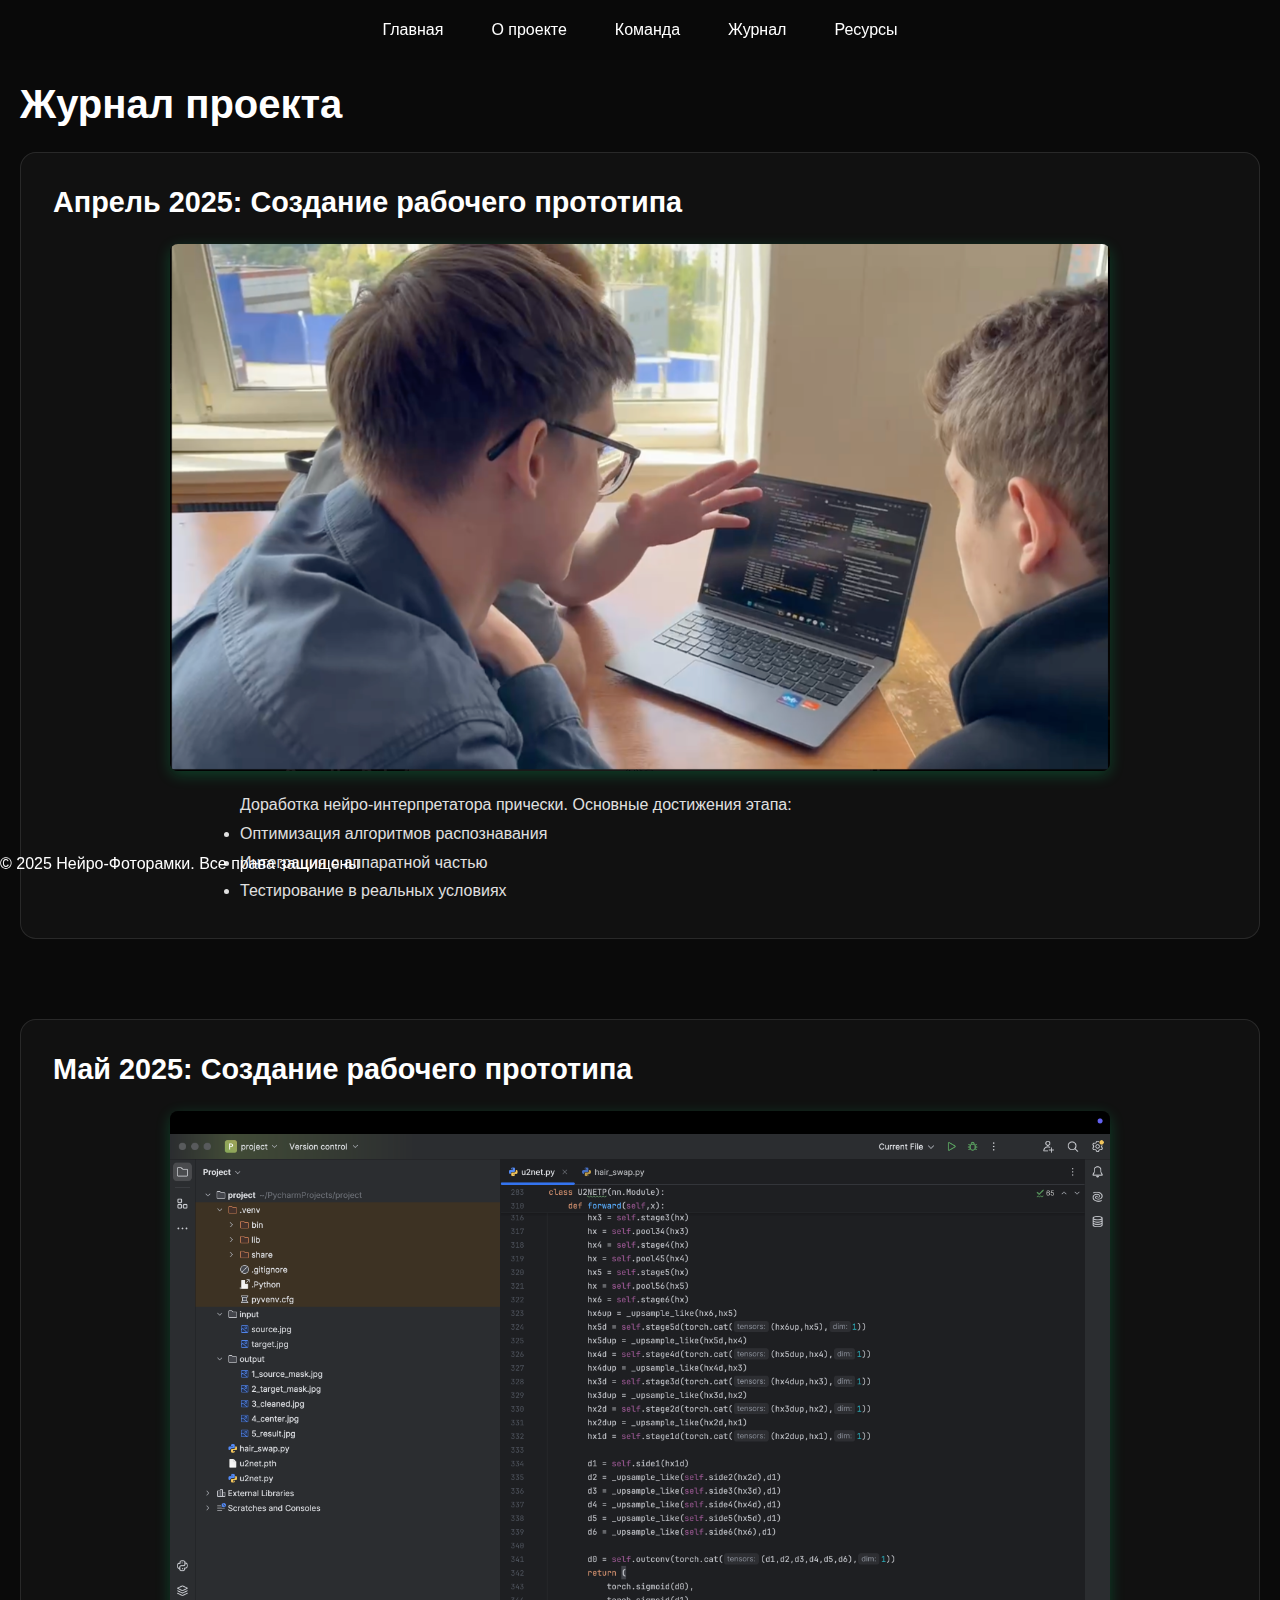
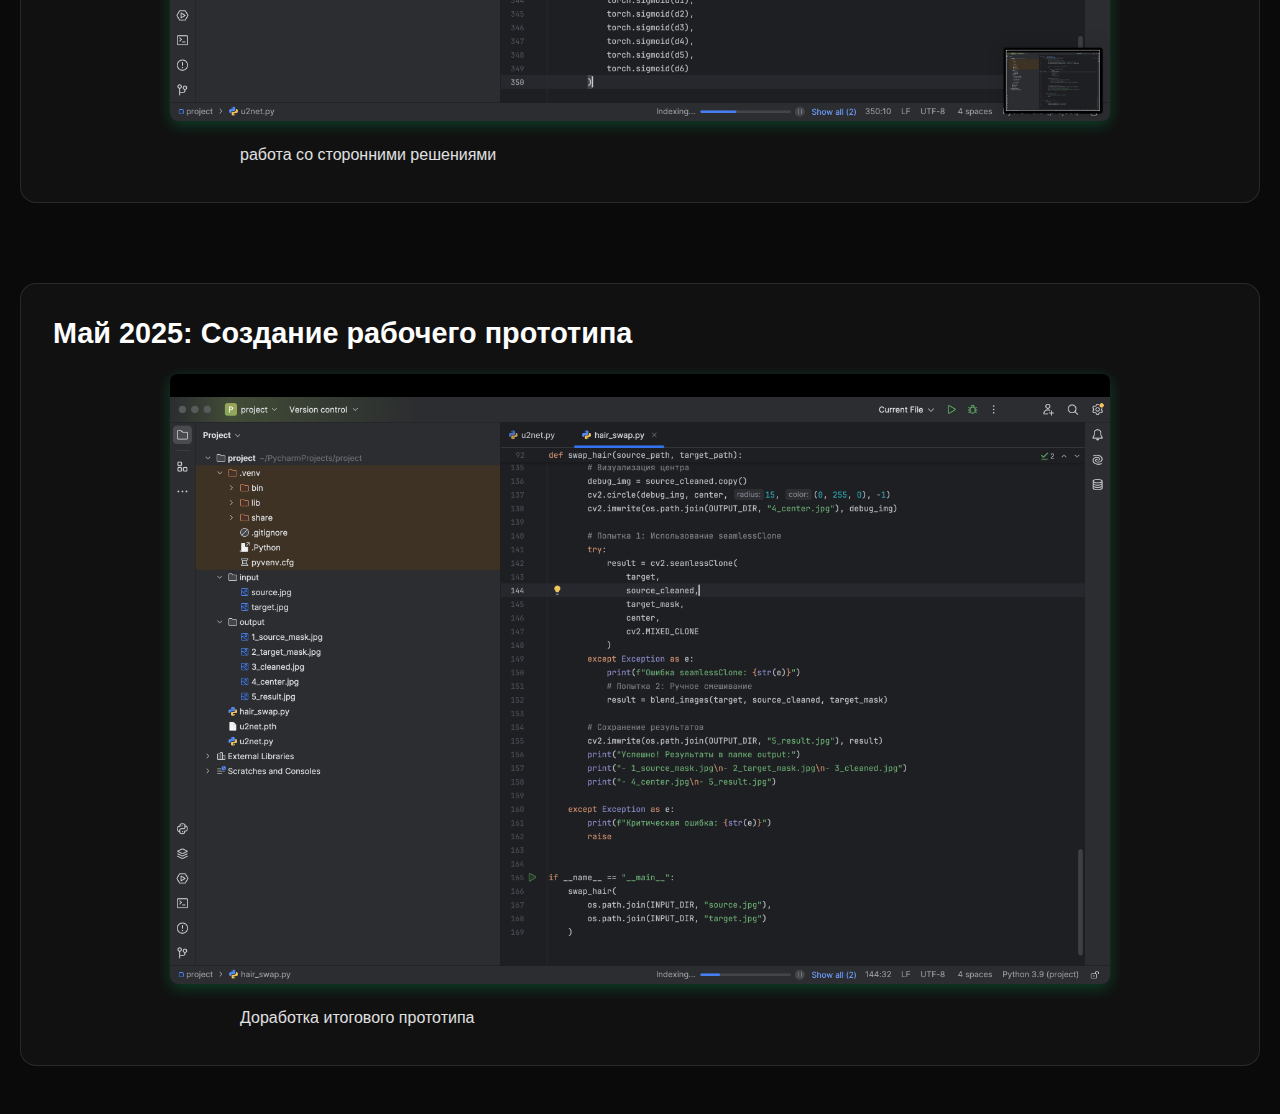
<file: site/journal.html>
<!DOCTYPE html>
<html lang="ru">
<head>
    <meta charset="UTF-8">
    <title>Журнал - Умный город</title>
    <link href="https://fonts.googleapis.com/css2?family=Roboto:wght@300;400;700&display=swap" rel="stylesheet">
    <link rel="stylesheet" href="css/style.css">
    <style>
        /* Добавляем специфичные стили для страницы журнала */
        .journal-post img {
            display: block;
            width: 80%;
            height: auto;
            margin: 20px auto;
            border-radius: 8px;
            box-shadow: 0 4px 15px rgba(0, 255, 136, 0.2);
        }

        @media (max-width: 768px) {
            .journal-post img {
                width: 95%;
                margin: 15px auto;
            }
        }
    </style>
</head>
<body>
    <nav class="navbar">
        <ul class="nav-list">
            <li><a href="index.html" class="nav-link">Главная</a></li>
            <li><a href="about.html" class="nav-link">О проекте</a></li>
            <li><a href="team.html" class="nav-link">Команда</a></li>
            <li><a href="journal.html" class="nav-link active">Журнал</a></li>
            <li><a href="resources.html" class="nav-link">Ресурсы</a></li>
        </ul>
    </nav>

    <div class="container">
        <h2 class="section-title">Журнал проекта</h2>

        <div class="journal-post">
            <h3>Апрель 2025: Создание рабочего прототипа</h3>
            <img src="images/progress-1.jpg" alt="Прогресс разработки">
            <div class="post-content">
                <p>Доработка нейро-интерпретатора прически. Основные достижения этапа:</p>
                <ul>
                    <li>Оптимизация алгоритмов распознавания</li>
                    <li>Интеграция с аппаратной частью</li>
                    <li>Тестирование в реальных условиях</li>
                </ul>
            </div>
        </div>
    </div>

    <div class="container">
        <div class="journal-post">
            <h3>Май 2025: Создание рабочего прототипа</h3>
            <img src="images/Снимок экрана 2025-05-14 в 15.18.56.png" alt="Прогресс разработки">
            <div class="post-content">
                <p> работа со сторонними решениями</p>
            </div>
        </div>
    </div>

    <div class="container">
        <div class="journal-post">
            <h3>Май 2025: Создание рабочего прототипа</h3>
            <img src="images/Снимок экрана 2025-05-14 в 15.18.54.png" alt="Прогресс разработки">
            <div class="post-content">
                <p> Доработка итогового прототипа</p>
            </div>
        </div>
    </div>


    <footer class="footer">
        <p>© 2025 Нейро-Фоторамки. Все права защищены</p>
    </footer>
</body>
</html>
</file>
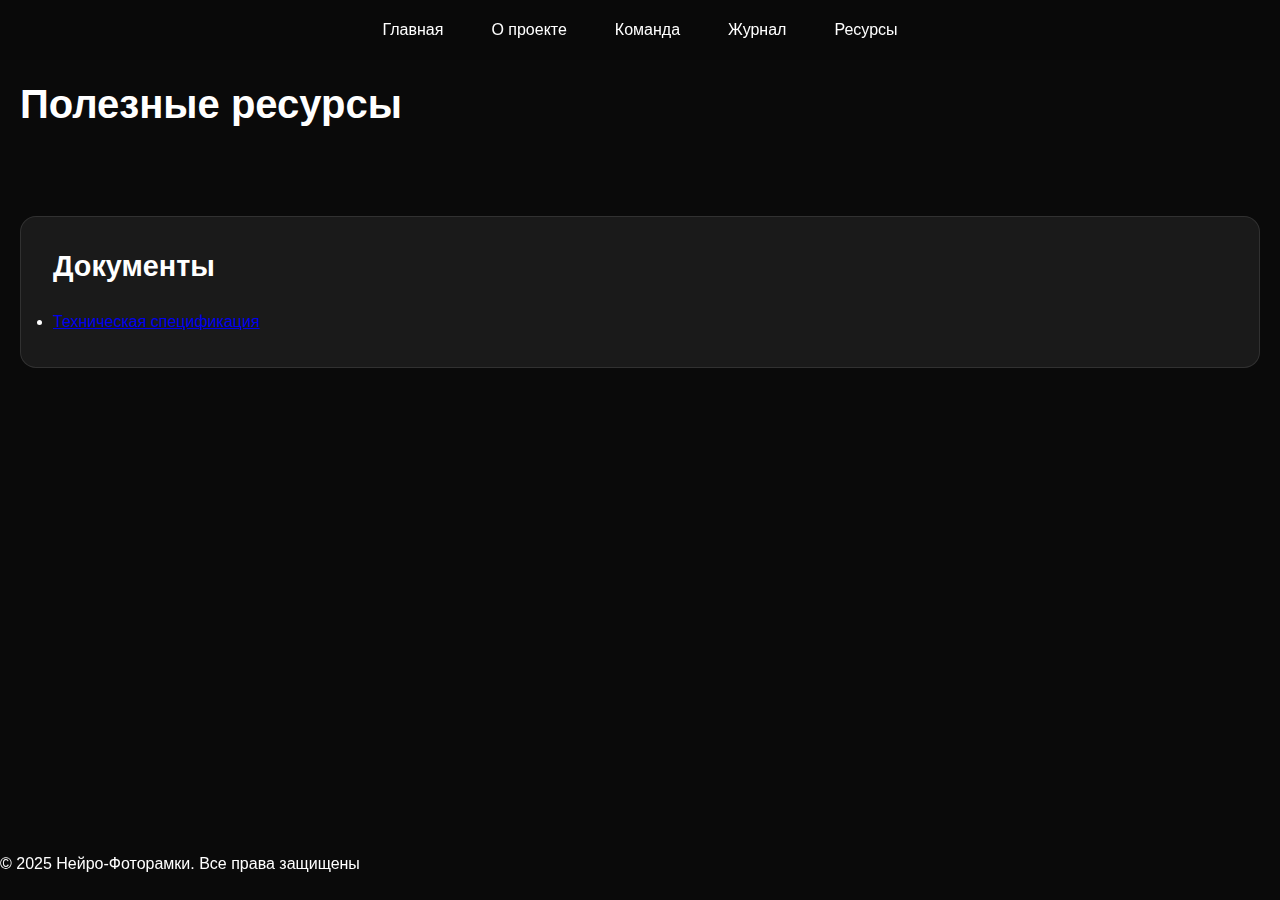
<file: site/resources.html>
<!DOCTYPE html>
<html lang="ru">
<head>
    <meta charset="UTF-8">
    <title>Ресурсы - Умный город</title>
    <link href="https://fonts.googleapis.com/css2?family=Roboto:wght@300;400;700&display=swap" rel="stylesheet">
    <link rel="stylesheet" href="css/style.css">
</head>
<body>
    <!-- Вставьте этот код в каждый файл (about.html, team.html и др.) -->
    <nav class="navbar">
        <ul class="nav-list">
            <li><a href="index.html" class="nav-link">Главная</a></li>
            <li><a href="about.html" class="nav-link">О проекте</a></li>
            <li><a href="team.html" class="nav-link">Команда</a></li>
            <li><a href="journal.html" class="nav-link">Журнал</a></li>
            <li><a href="resources.html" class="nav-link">Ресурсы</a></li>
        </ul>
    </nav>

    <div class="container">
        <h2>Полезные ресурсы</h2>
        <div class="card-grid">
            <div class="card">
                <h3>Документы</h3>
                <ul>
                    <li><a href="#">Техническая спецификация</a></li>
                </ul>
            </div>
        </div>
    </div>

    <footer class="footer">
        <p>© 2025 Нейро-Фоторамки. Все права защищены</p>
    </footer>
</body>
</html>
</file>
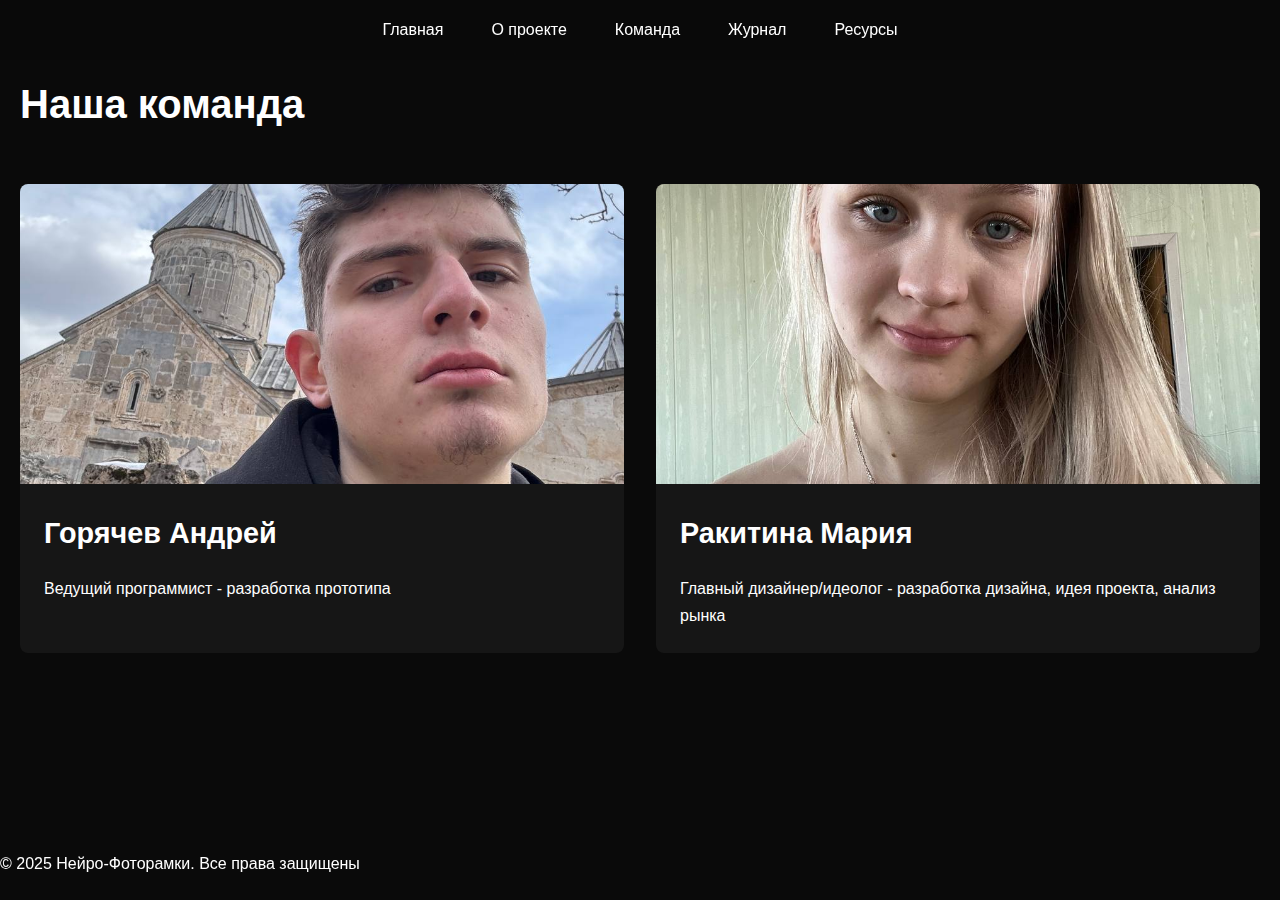
<file: site/team.html>
<!DOCTYPE html>
<html lang="ru">
<head>
    <meta charset="UTF-8">
    <title>Команда - Умный город</title>
    <link href="https://fonts.googleapis.com/css2?family=Roboto:wght@300;400;700&display=swap" rel="stylesheet">
    <link rel="stylesheet" href="css/style.css">
    <style>
        /* Добавляем специфичные стили для страницы команды */
        .team-card img {
            width: 100%;
            height: 300px;
            object-fit: cover;
            border-radius: 8px 8px 0 0;
        }

        .card-grid {
            display: grid;
            grid-template-columns: repeat(auto-fit, minmax(300px, 1fr));
            gap: 2rem;
            padding: 2rem 0;
        }

        .team-card {
            background: rgba(255, 255, 255, 0.05);
            border-radius: 8px;
            transition: transform 0.3s;
        }

        .team-card:hover {
            transform: translateY(-5px);
        }

        .member-info {
            padding: 1.5rem;
        }

        @media (max-width: 768px) {
            .card-grid {
                grid-template-columns: 1fr;
            }

            .team-card img {
                height: 250px;
            }
        }
    </style>
</head>
<body>
    <nav class="navbar">
        <ul class="nav-list">
            <li><a href="index.html" class="nav-link">Главная</a></li>
            <li><a href="about.html" class="nav-link">О проекте</a></li>
            <li><a href="team.html" class="nav-link">Команда</a></li>
            <li><a href="journal.html" class="nav-link">Журнал</a></li>
            <li><a href="resources.html" class="nav-link">Ресурсы</a></li>
        </ul>
    </nav>

    <div class="container">
        <h2>Наша команда</h2>
        <div class="card-grid">
            <div class="team-card">
                <img src="images/photo_2025-05-14 15.55.10.jpeg" alt="Горячев Андрей">
                <div class="member-info">
                    <h3>Горячев Андрей</h3>
                    <p>Ведущий программист - разработка прототипа</p>
                </div>
            </div>

            <div class="team-card">
                <img src="images/photo_2025-05-14 15.55.16.jpeg" alt="Ракитина Мария">
                <div class="member-info">
                    <h3>Ракитина Мария</h3>
                    <p>Главный дизайнер/идеолог - разработка дизайна, идея проекта, анализ рынка</p>
                </div>
            </div>
        </div>
    </div>

    <footer class="footer">
        <p>© 2025 Нейро-Фоторамки. Все права защищены</p>
    </footer>
</body>
</html>
</file>
<file: site/css/style.css>
/* Основные переменные */
:root {
    --black: #0a0a0a;
    --white: #ffffff;
    --accent: #00ff88;
    --gray: #1a1a1a;
    --transition: all 0.3s cubic-bezier(0.25, 0.8, 0.25, 1);
}

/* Сброс стилей */
* {
    margin: 0;
    padding: 0;
    box-sizing: border-box;
    font-family: 'Inter', sans-serif;
}

body {
    background: var(--black);
    color: var(--white);
    line-height: 1.7;
    overflow-x: hidden;
}

/* Типографика */
h1, h2, h3 {
    font-weight: 700;
    line-height: 1.2;
    margin-bottom: 1.5rem;
}

h1 { font-size: 3.5rem; }
h2 { font-size: 2.5rem; }
h3 { font-size: 1.8rem; }

/* Навигация */
.navbar {
    position: fixed;
    top: 0;
    width: 100%;
    background: rgba(10, 10, 10, 0.95);
    backdrop-filter: blur(10px);
    z-index: 1000;
    padding: 1rem 2rem;
}

.nav-list {
    display: flex;
    justify-content: center;
    gap: 3rem;
    list-style: none;
}

.nav-link {
    color: var(--white);
    text-decoration: none;
    font-weight: 500;
    position: relative;
    padding: 0.5rem 0;
}

.nav-link::after {
    content: '';
    position: absolute;
    bottom: 0;
    left: 0;
    width: 0;
    height: 2px;
    background: var(--accent);
    transition: var(--transition);
}

.nav-link:hover::after {
    width: 100%;
}

/* Герой-секция */
.hero {
    height: 100vh;
    display: flex;
    align-items: center;
    justify-content: center;
    text-align: center;
    padding: 0 2rem;
    background: linear-gradient(rgba(0,0,0,0.7), rgba(0,0,0,0.7)),
                url('../images/hero-dark.jpg') center/cover;
}

.hero h1 {
    font-size: 4rem;
    margin-bottom: 2rem;
    text-shadow: 0 4px 20px rgba(0,255,136,0.3);
}

/* Карточки */
.card-grid {
    display: grid;
    grid-template-columns: repeat(auto-fit, minmax(300px, 1fr));
    gap: 2rem;
    padding: 4rem 0;
}

.card {
    background: var(--gray);
    border-radius: 16px;
    padding: 2rem;
    transition: var(--transition);
    border: 1px solid rgba(255,255,255,0.1);
}

.card:hover {
    transform: translateY(-10px);
    box-shadow: 0 8px 30px rgba(0,255,136,0.1);
}

/* Анимации */
@keyframes fadeIn {
    from { opacity: 0; transform: translateY(20px); }
    to { opacity: 1; transform: translateY(0); }
}

.fade-in {
    animation: fadeIn 0.8s ease-out;
}

/* Адаптивность */
@media (max-width: 768px) {
    .nav-list { gap: 1.5rem; }
    h1 { font-size: 2.5rem; }
    h2 { font-size: 2rem; }
    
    .hero {
        height: 80vh;
        padding-top: 100px;
    }
}
.journal-post {
    background: rgba(255, 255, 255, 0.03);
    border-radius: 16px;
    padding: 2rem;
    margin-bottom: 3rem;
    border: 1px solid rgba(255, 255, 255, 0.1);
}

.post-header {
    margin-bottom: 2rem;
    text-align: center;
}

.post-date {
    color: #00FF88;
    font-size: 1.2rem;
    margin-bottom: 0.5rem;
}

.post-title {
    font-size: 1.8rem;
}

.post-media {
    margin: 2rem 0;
}

.post-image {
    display: block;
    width: 80%;
    max-width: 1000px;
    height: auto;
    margin: 0 auto;
    border-radius: 12px;
    box-shadow: 0 8px 25px rgba(0, 255, 136, 0.1);
}

.post-content {
    max-width: 800px;
    margin: 0 auto;
    line-height: 1.8;
    color: #e0e0e0;
}

.post-list {
    margin: 1.5rem 0;
    padding-left: 2rem;
    list-style: none;
}

.post-list li {
    position: relative;
    margin: 1rem 0;
    padding-left: 1.5rem;
}

.post-list li::before {
    content: "▹";
    color: #00FF88;
    position: absolute;
    left: 0;
}

/* Адаптивность */
@media (max-width: 768px) {
    .post-image {
        width: 95%;
        margin: 1rem auto;
    }

    .post-title {
        font-size: 1.4rem;
    }

    .post-content {
        padding: 0 1rem;
    }
}

.journal-post img {
    max-width: 100%;
    height: auto;
    object-fit: cover;
    border-radius: 8px; /* опционально для скругления углов */
}

/* Если используется Flex/Grid в контейнере */
.journal-post {
    align-items: flex-start; /* для flex-контейнера */
}
/* Добавьте эти стили */
.container {
    margin-top: 80px; /* Высота шапки + дополнительные отступы */
    padding: 0 20px;
}

.navbar {
    height: 60px; /* Явно задаём высоту шапки */
    /* ... остальные стили ... */
}
.footer{
    position: fixed;
    bottom: 0;
    height: 50px;
}

/* Для мобильных устройств */
@media (max-width: 768px) {
    .container {
        margin-top: 100px; /* Если шапка становится выше на мобилках */
    }

    .navbar {
        height: 80px;
        padding: 10px;
    }
}
</file>
